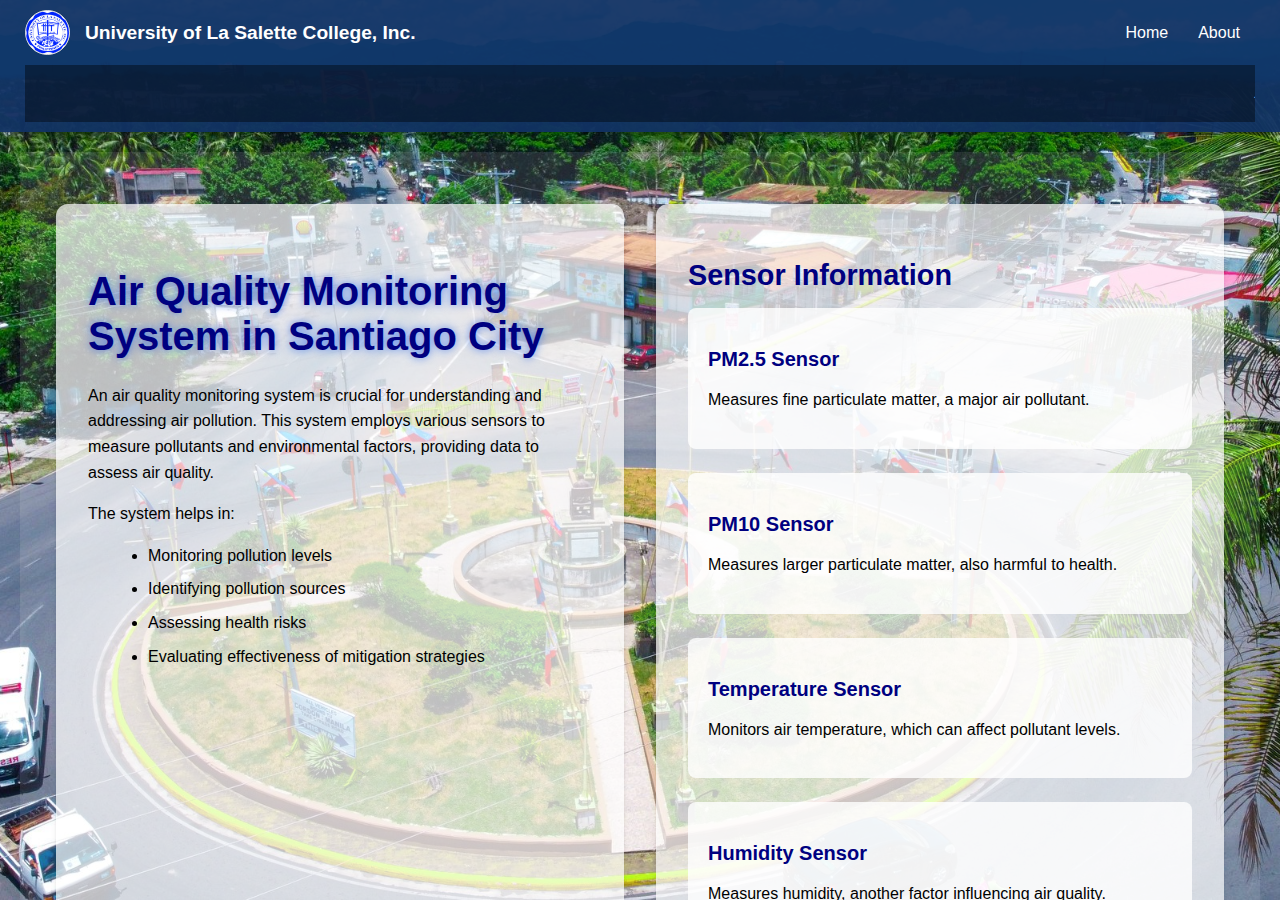
<file: 02 About.html>
<!DOCTYPE html>
<html>
    <head>
        <meta name="viewport" content="width=device-width, initial-scale=1.0"/>
        <link rel="icon" href="images/uls.png"/>
        <link rel="stylesheet" href="style.css"/>
        <title>About</title>
    </head>

    <body>
        
        <nav>
            <div class="titlecontainer">
                <img class= "logo" src="images/uls.png"/>
                <h2 class="maintitle"> University of La Salette College, Inc. </h2>
            </div>

            <div class="linkcontainer">
                <a class="link" href="01 Home.html">Home</a>
                <a class="link" href="02 About.html">About</a>
            </div>

            <div class="sliding-text-container mt-2 w-full">
                <p class="sliding-text footer-text">
                    Air Quality Monitoring System in Santiago City | By: Jingle L. Chiniona, Paul Jasper A. Malate, Pearl Myris P. Lamigo, and Pierre Martin G. Chan | In Partial Fulfillment of the Requirements for the Degree Bachelor of Science in Computer Engineering
                </p>
            </div>

        </nav>

        <content>
            <main>
                <div class="container mx-auto px-4 py-8 grid grid-cols-1 md:grid-cols-2 gap-8">
                    <div class="card">
                        <h2 class="primary-heading">Air Quality Monitoring System in Santiago City</h2>
                        <p class="text-description">
                            An air quality monitoring system is crucial for understanding and addressing air pollution. This system employs various sensors to measure pollutants and environmental factors, providing data to assess air quality.
                        </p>
                        <p class="text-description">
                            The system helps in:
                        </p>
                        <ul class="list-none pl-5">
                            <li class="list-item">Monitoring pollution levels</li>
                            <li class="list-item">Identifying pollution sources</li>
                            <li class="list-item">Assessing health risks</li>
                            <li class="list-item">Evaluating effectiveness of mitigation strategies</li>
                        </ul>
                    </div>

                    <div class="card">
                        <h2 class="secondary-heading">Sensor Information</h2>
                        
                        <div class="sensor-info">

                            <div class="sensor-item">
                                <h3 class="sensor-title">PM2.5 Sensor</h3>
                                <p class="text-description">Measures fine particulate matter, a major air pollutant.</p>
                            </div>

                            <div class="sensor-item">
                                <h3 class="sensor-title">PM10 Sensor</h3>
                                <p class="text-description">Measures larger particulate matter, also harmful to health.</p>
                            </div>

                            <div class="sensor-item">
                                <h3 class="sensor-title">Temperature Sensor</h3>
                                <p class="text-description">Monitors air temperature, which can affect pollutant levels.</p>
                            </div>

                            <div class="sensor-item">
                                <h3 class="sensor-title">Humidity Sensor</h3>
                                <p class="text-description">Measures humidity, another factor influencing air quality.</p>
                            </div>

                        </div>

                    </div>

                </div>
                
            </main>

        </content>

    </body>

</html>
</file>
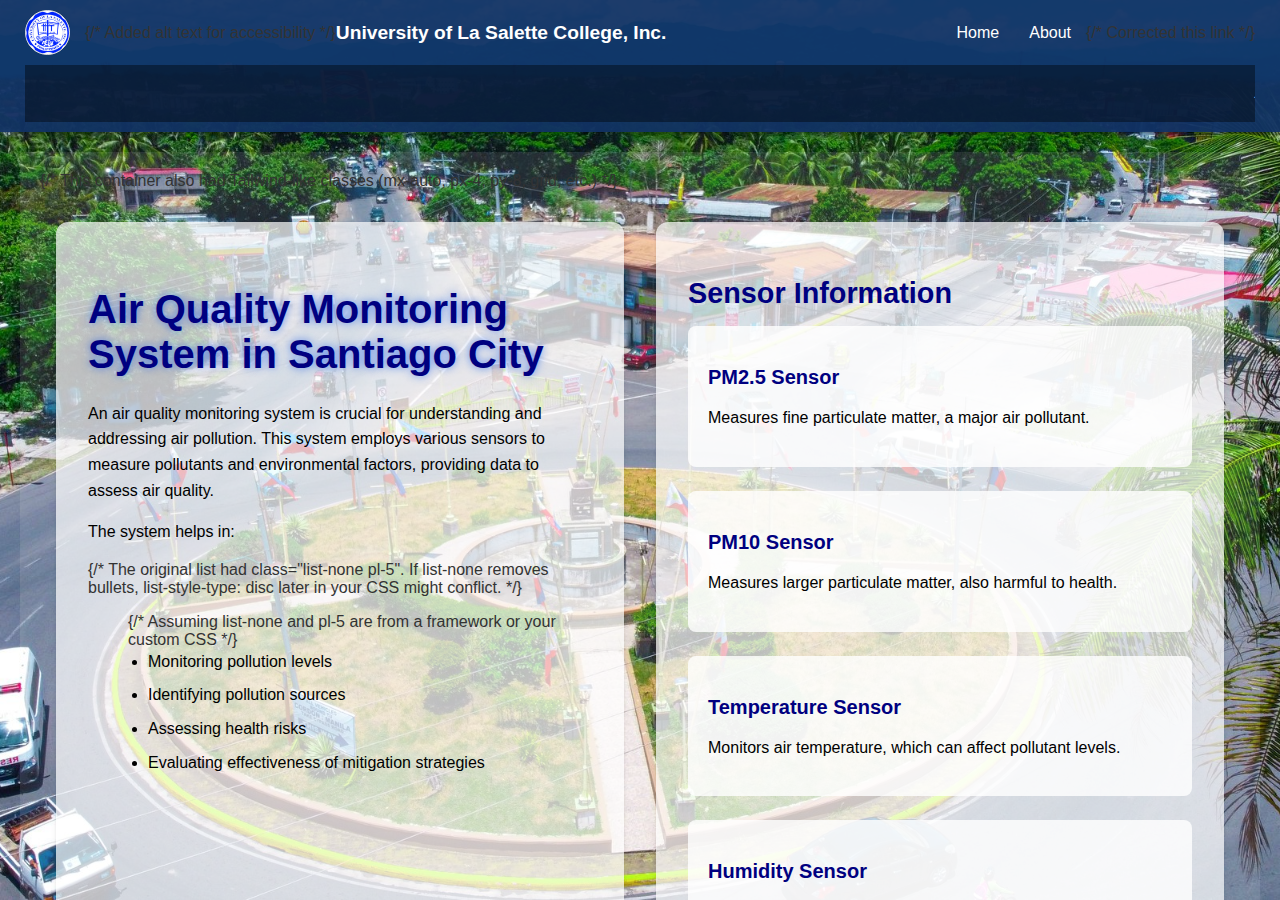
<file: about.html>
<!DOCTYPE html>
<html>
    <head>
        <meta name="viewport" content="width=device-width, initial-scale=1.0"/>
        <link rel="icon" href="images/uls.png"/>
        <link rel="stylesheet" href="style.css"/>
        <title>About</title>
    </head>

    <body>
        
        <nav>
            <div class="titlecontainer">
                <img class= "logo" src="images/uls.png" alt="University of La Salette College Logo"/> {/* Added alt text for accessibility */}
                <h2 class="maintitle"> University of La Salette College, Inc. </h2>
            </div>

            <div class="linkcontainer">
                <a class="link" href="index.html">Home</a>
                <a class="link" href="about.html">About</a> {/* Corrected this link */}
            </div>


            <div class="sliding-text-container mt-2 w-full"> 
                <p class="sliding-text footer-text">
                    Air Quality Monitoring System in Santiago City | By: Jingle L. Chiniona, Paul Jasper A. Malate, Pearl Myris P. Lamigo, and Pierre Martin G. Chan | In Partial Fulfillment of the Requirements for the Degree Bachelor of Science in Computer Engineering
                </p>
            </div>

        </nav>

        <content>
            <main>
                {/* This container also had Tailwind-like classes (mx-auto, px-4, py-8, grid, etc.) */}
                <div class="container mx-auto px-4 py-8 grid grid-cols-1 md:grid-cols-2 gap-8">
                    <div class="card">
                        <h2 class="primary-heading">Air Quality Monitoring System in Santiago City</h2>
                        <p class="text-description">
                            An air quality monitoring system is crucial for understanding and addressing air pollution. This system employs various sensors to measure pollutants and environmental factors, providing data to assess air quality.
                        </p>
                        <p class="text-description">
                            The system helps in:
                        </p>
                        {/* The original list had class="list-none pl-5". If list-none removes bullets, list-style-type: disc later in your CSS might conflict. */}
                        <ul class="list-none pl-5"> {/* Assuming list-none and pl-5 are from a framework or your custom CSS */}
                            <li class="list-item">Monitoring pollution levels</li>
                            <li class="list-item">Identifying pollution sources</li>
                            <li class="list-item">Assessing health risks</li>
                            <li class="list-item">Evaluating effectiveness of mitigation strategies</li>
                        </ul>
                    </div>

                    <div class="card">
                        <h2 class="secondary-heading">Sensor Information</h2>
                        
                        <div class="sensor-info">

                            <div class="sensor-item">
                                <h3 class="sensor-title">PM2.5 Sensor</h3>
                                <p class="text-description">Measures fine particulate matter, a major air pollutant.</p>
                            </div>

                            <div class="sensor-item">
                                <h3 class="sensor-title">PM10 Sensor</h3>
                                <p class="text-description">Measures larger particulate matter, also harmful to health.</p>
                            </div>

                            <div class="sensor-item">
                                <h3 class="sensor-title">Temperature Sensor</h3>
                                <p class="text-description">Monitors air temperature, which can affect pollutant levels.</p>
                            </div>

                            <div class="sensor-item">
                                <h3 class="sensor-title">Humidity Sensor</h3>
                                <p class="text-description">Measures humidity, another factor influencing air quality.</p>
                            </div>

                        </div>

                    </div>

                </div>
                
            </main>

        </content>

    </body>

</html>
</file>
<file: style.css>
/* style.css (Full Code - Attempt 4 at Layout Fixes) */

/* =================================
   Base & Body Styles
   ================================= */
html, body {
  height: 100%; /* Ensure html and body can be height references */
  margin: 0;
  padding: 0;
}

body {
  background: #113163 url(images/smog.jpg) center center / cover fixed no-repeat;
  font-family: 'Inter', sans-serif, Arial, sans-serif;
  color: #333;
  display: flex; /* Use flexbox for overall layout */
  flex-direction: column; /* Stack nav and content vertically */
  min-height: 100%; /* Ensure body takes at least full viewport height */
}

/* Box sizing reset */
*, *::before, *::after {
  box-sizing: border-box;
}

/* =================================
   Navigation Bar
   ================================= */
nav {
  background-color: rgba(17, 49, 99, 0.95);
  padding: 10px 25px;
  box-shadow: 0px 2px 5px rgba(0, 0, 0, 0.4);
  display: flex;
  align-items: center;
  flex-wrap: wrap;
  /* Removed position: sticky; as it can complicate height calculations */
  /* If you need sticky, ensure body/html height allows it */
   flex-shrink: 0; /* Prevent nav from shrinking */
   z-index: 100;
}
/* ... other nav styles remain the same (.titlecontainer, .logo, .maintitle, etc.) ... */
.titlecontainer { display: flex; align-items: center; margin-right: auto; }
.logo { width: 45px; height: 45px; border-radius: 50%; margin-right: 15px; border: 1px solid #ddd; background-color: #fff; }
.maintitle { display: inline-block; margin: 0; color: #ffffff; font-family: Verdana, Geneva, Tahoma, sans-serif; font-size: 1.2em; font-weight: bold; }
.linkcontainer { display: flex; align-items: center; }
.link { color: #ffffff; font-family: Verdana, Geneva, Tahoma, sans-serif; margin: 0 15px; text-decoration: none; transition: color 0.3s ease; padding: 5px 0; }
.link:hover, .link:focus { color: #ffd700; outline: none; }

/* =================================
   Sliding Footer Text
   ================================= */
.sliding-text-container {
  background-color: rgba(0, 0, 0, 0.4);
  padding: 0.5rem 0;
  width: 100%;
  overflow: hidden;
  white-space: nowrap;
  box-sizing: border-box;
  margin-top: 10px;
  flex-basis: 100%;
  flex-shrink: 0; /* Prevent shrinking */
}
.sliding-text { display: inline-block; padding-left: 100%; animation: slide 30s linear infinite; color: white; font-size: 0.8em; font-style: italic; }
@keyframes slide { 0% { transform: translateX(0%); } 100% { transform: translateX(-100%); } }


/* =================================
   Main Content Area
   ================================= */
/* MODIFIED: Added flex-grow and overflow */
content {
  display: block;
  padding: 20px;
  box-sizing: border-box;
  flex-grow: 1; /* Allow content to take remaining vertical space */
  overflow-y: auto; /* Make content area scrollable if its content overflows */
  /* ADDED: Explicitly prevent negative margins from collapsing */
  overflow-x: hidden; /* Prevent horizontal scrollbars */
  /* Optional: Set a max-height based on viewport if needed */
  /* max-height: calc(100vh - 150px); */ /* Adjust 150px based on nav/footer heights */
}

/* =================================
   AQI Panel (Top Section)
   ================================= */
.aqi-panel {
  background-color: rgba(17, 49, 99, 0.85);
  border-radius: 16px;
  padding: 20px 30px;
  display: flex;
  justify-content: space-between;
  align-items: center;
  margin: 0 0 20px 0;
  flex-wrap: wrap;
  gap: 20px;
}
/* ... other .aqi-panel styles remain the same ... */
.aqi-header { color: #ffffff; flex-grow: 1; min-width: 250px; }
.aqi-header h2 { margin: 5px 0 10px 0; font-size: 1.8em; }
.date-time { color: #dddddd; font-size: 0.9em; font-family: Verdana, Geneva, Tahoma, sans-serif; margin: 0 0 5px 0; }
.aqi-panel .gauge { background: transparent; box-shadow: none; height: auto; width: 180px; padding: 0; margin: 0; flex-shrink: 0; display: flex; flex-direction: column; justify-content: center; align-items: center; position: relative; }
.aqi-panel .gauge p { color: #fff; margin-top: 5px; font-size: 1em; }
.aqi-panel .gauge .gauge-value { color: #fff; font-size: 1.8em; margin-top: -60px; }
.aqi-panel .gauge .gauge-description { color: #fff; font-size: 1em; margin-top: 5px; }
.aqi-panel .gauge canvas { max-height: 120px; }


/* =================================
   Sensor Gauges Section
   ================================= */
/* MODIFIED: Re-added max-height and overflow */
.gauge-container {
  display: grid;
  grid-template-columns: repeat(auto-fit, minmax(170px, 1fr));
  gap: 20px;
  margin: 0 0 20px 0;
  padding: 0; /* Remove padding if .gauge has padding */
  /* ADDED: Try constraining the grid container */
   max-height: 60vh; /* Example: max 60% of viewport height */
   overflow-y: auto; /* Add scroll WITHIN this container if gauges exceed max-height */
}

/* MODIFIED: Ensure box-sizing, check padding */
.gauge {
  background: #ffffff;
  border-radius: 16px;
  padding: 10px; /* Reduced padding slightly */
  text-align: center;
  box-shadow: 0 2px 6px rgba(0,0,0,0.1);
  position: relative;
  /* Removed fixed height - let content size it */
  /* Removed display: flex */
  overflow: hidden; /* Hide potential overflow */
}

/* MODIFIED: Set specific height for canvas */
.gauge canvas {
   background: transparent;
   max-width: 90%;
   height: 90px; /* Smaller fixed height for gauge semi-circle */
   margin: 0 auto; /* Center canvas */
   padding: 0;
   box-shadow: none;
   border-radius: 0;
   display: block;
}

/* Ensure text flows below canvas */
.gauge p {
    margin: 5px 0 2px 0;
    font-size: 0.85em;
    color: #333;
    font-weight: bold;
    line-height: 1.2;
}
.gauge-value {
  font-size: 1.1em;
  font-weight: bold;
  color: #333;
  margin: 0 0 2px 0;
  line-height: 1.1;
}
.gauge-description {
  font-size: 0.8em;
  color: #555555;
  margin: 0;
  line-height: 1.1;
}


/* =================================
   Line Chart Section
   ================================= */
/* MODIFIED: General canvas reset */
canvas {
  max-width: 100%;
  display: block;
  background: none; /* Remove default background */
  margin: 0;
  padding: 0;
  border-radius: 0;
  box-shadow: none;
}

/* MODIFIED: Specific style for the line chart */
#aqiLineChart {
    background: #ffffff; /* Apply background here */
    border-radius: 16px; /* Apply radius here */
    box-shadow: 0 2px 6px rgba(0, 0, 0, 0.2); /* Apply shadow here */
    margin: 20px 0 0 0;
    padding: 15px;
    box-sizing: border-box;
    width: 100%;
    height: 350px; /* Fixed height */
    max-height: 45vh; /* Max relative height */
    overflow: hidden; /* Hide potential overflow */
}

/* =================================
   About Page Styles (Unchanged from last version)
   ================================= */
main { padding: 20px; background-color: rgba(255, 255, 255, 0.1); }
.container { max-width: 1200px; margin-left: auto; margin-right: auto; }
.grid { display: grid; }
.grid-cols-1 { grid-template-columns: repeat(1, minmax(0, 1fr)); }
@media (min-width: 768px) { .md\:grid-cols-2 { grid-template-columns: repeat(2, minmax(0, 1fr)); } }
.gap-8 { gap: 2rem; }
.px-4 { padding-left: 1rem; padding-right: 1rem; }
.py-8 { padding-top: 2rem; padding-bottom: 2rem; }
.primary-heading { color: navy; font-size: 2.5rem; font-weight: 900; margin-bottom: 1.5rem; text-shadow: 0 0 8px rgba(37, 99, 235, 0.7); animation: glow 2s ease-in-out infinite alternate; }
@keyframes glow { from { text-shadow: 0 0 8px rgba(37, 99, 235, 0.7); } to { text-shadow: 0 0 15px rgba(37, 99, 235, 0.9); } }
.text-description, .list-item { color: black; font-size: 1rem; line-height: 1.6; }
.list-item { margin-bottom: 0.5rem; margin-left: 1.25rem; list-style-type: disc; }
.card { background-color: rgba(255, 255, 255, 0.7); border-radius: 0.75rem; box-shadow: 0 4px 6px -1px rgba(0, 0, 0, 0.1), 0 2px 4px -1px rgba(0, 0, 0, 0.06); padding: 2rem; }
.secondary-heading { color: navy; font-size: 1.8rem; font-weight: 700; margin-bottom: 1rem; }
.sensor-info { display: flex; flex-direction: column; gap: 1.5rem; }
.sensor-item { background-color: rgba(255, 255, 255, 0.8); padding: 1.25rem; border-radius: 0.5rem; }
.sensor-title { color: navy; font-size: 1.25rem; font-weight: 600; margin-bottom: 0.75rem; }
</file>
